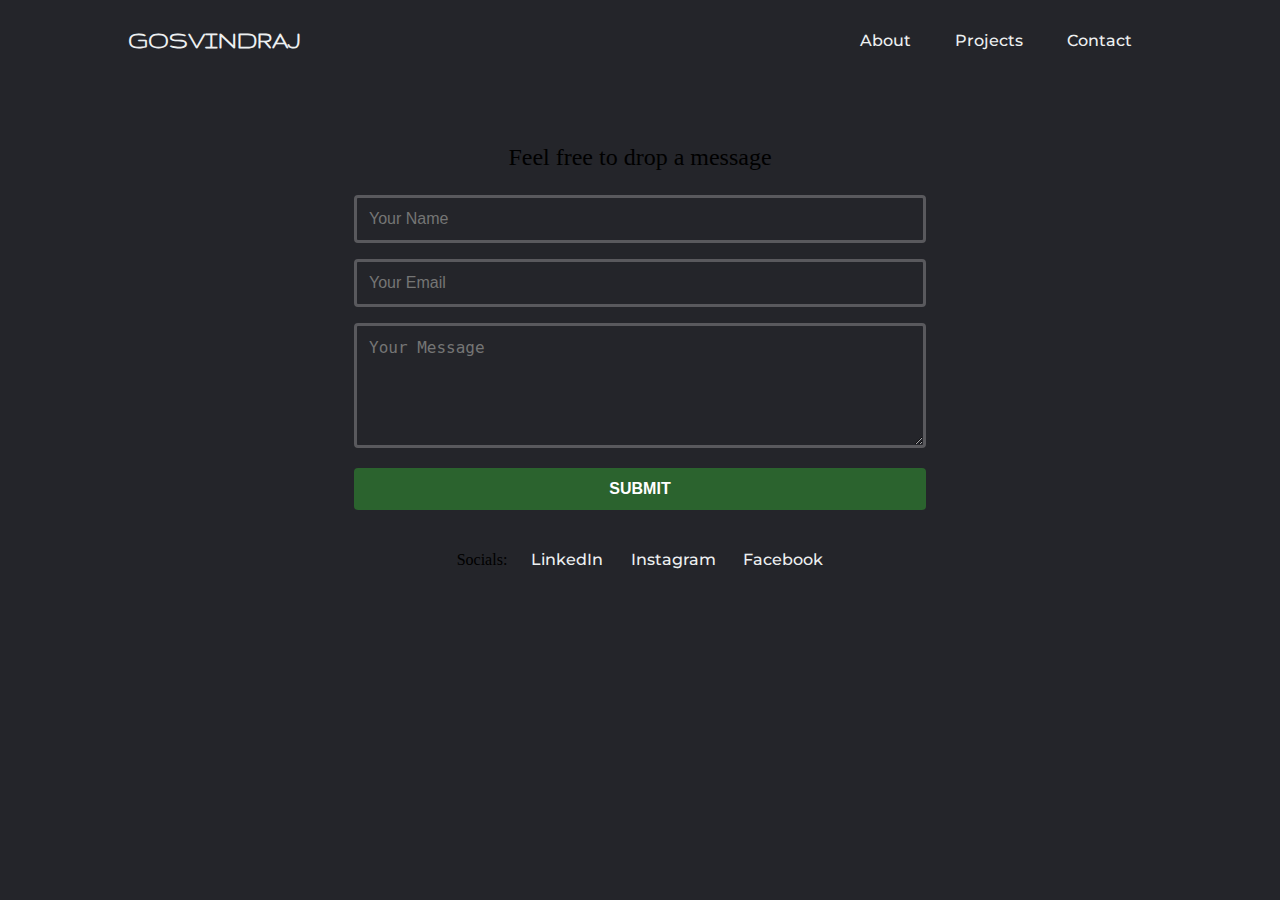
<file: contact.html>
<!DOCTYPE html>
<html lang="en">
  <head>
    <meta charset="UTF-8" />
    <meta name="viewport" content="width=device-width, initial-scale=1.0" />
    <meta
      name="description"
      content="Personal portfolio of Gosvindraj, AI enthusiast and developer."
    />
    <meta name="author" content="Gosvindraj" />
    <link
      rel="stylesheet"
      href="https://cdnjs.cloudflare.com/ajax/libs/font-awesome/6.4.2/css/all.min.css"
      integrity="sha512-z3gLpd7yknf1YoNbCzqRKc4qyor8gaKU1qmn+CShxbuBusANI9QpRohGBreCFkKxLhei6S9CQXFEbbKuqLg0DA=="
      crossorigin="anonymous"
      referrerpolicy="no-referrer"
    />
    <link rel="stylesheet" href="styles.css" />
    <link rel="stylesheet" href="navbar.css" />
    <link rel="stylesheet" href="contact.css" />
    <link rel="icon" href="/favicon.ico" />
    <title>Gosvindraj | Contact</title>
  </head>

  <body>
    <header>
      <a href="index.html"><div id="logo">GOSVINDRAJ</div></a>
      <nav>
        <ul class="nav_links">
          <li><a href="about.html">About</a></li>
          <li><a href="project.html">Projects</a></li>
          <li><a href="contact.html">Contact</a></li>
        </ul>
      </nav>
      <div class="toggle_btn">
        <i class="fa-solid fa-bars"></i>
      </div>
      <div class="dropdown_menu">
        <li><a href="about.html">About</a></li>
        <li><a href="project.html">Projects</a></li>
        <li><a href="contact.html">Contact</a></li>
      </div>
    </header>

    <section id="contact" class="contact-section">
      <div id="contact-form-wrapper">
        <h2 id="form-title">Feel free to drop a message</h2>

        <form id="contact-form">
          <label for="name" class="sr-only">Name</label>
          <input
            type="text"
            id="name"
            name="name"
            placeholder="Your Name"
            required
          />

          <label for="email" class="sr-only">Email</label>
          <input
            type="email"
            id="email"
            name="email"
            placeholder="Your Email"
            required
          />

          <label for="message" class="sr-only">Message</label>
          <textarea
            id="message"
            name="message"
            rows="5"
            placeholder="Your Message"
            required
          ></textarea>

          <button type="submit" style="font-weight: bold">SUBMIT</button>
        </form>
        <div id="response-message"></div>
      </div>

      <!-- Social Media Links -->
      <div class="social-links">
        <h4>Socials:</h4>
        <a
          href="https://www.linkedin.com/in/gosvindraj-m-3306b9280/"
          target="_blank"
          rel="noopener"
        >
          <i class="fa-brands fa-linkedin"></i>
          <span class="social-text">LinkedIn</span>
        </a>

        <a
          href="https://www.instagram.com/gosv7ndraj/"
          target="_blank"
          rel="noopener"
          ><i class="fa-brands fa-instagram" style="padding-right: 3.5px"></i
          ><span class="social-text">Instagram</span></a
        >
        <a
          href="https://www.facebook.com/gosvindraj.fuzz/"
          target="_blank"
          rel="noopener"
          ><i class="fa-brands fa-facebook" style="padding-right: 3.5px"></i
          ><span class="social-text">Facebook</span></a
        >
      </div>
    </section>
    <script src="script.js"></script>
    <script src="https://cdn.emailjs.com/sdk/2.3.2/email.min.js"></script>
    <script>
      // initialize with YOUR user‑ID (found under Integration → API Keys)
      emailjs.init("nWphQI8z1ReghKuBL");
    </script>
  </body>
</html>
</file>
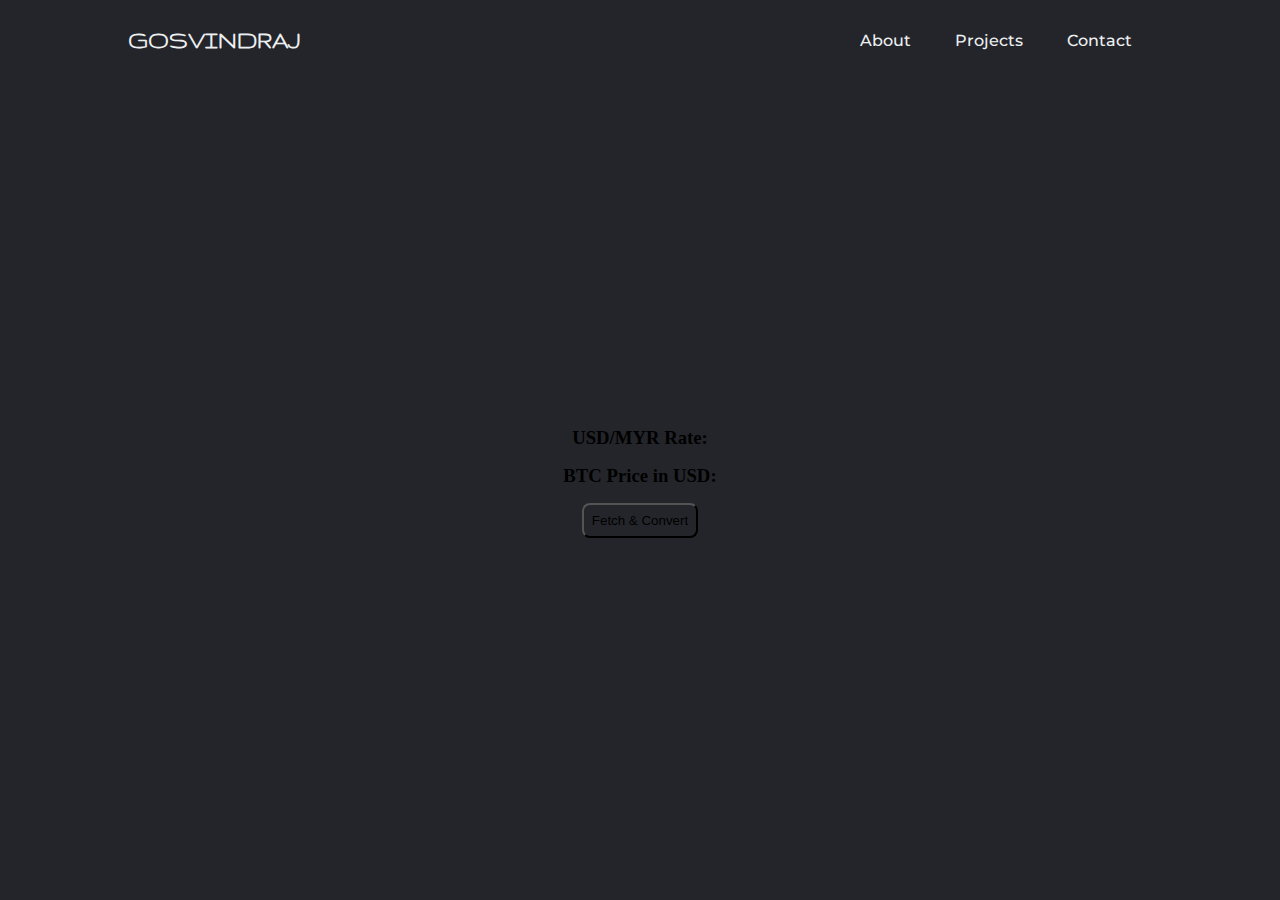
<file: crypto-api.html>
<!DOCTYPE html>
<html lang="en">
  <head>
    <meta charset="UTF-8" />
    <meta name="viewport" content="width=device-width, initial-scale=1.0" />
    <meta
      name="description"
      content="Personal portfolio of Gosvindraj, AI enthusiast and developer."
    />
    <meta name="author" content="Gosvindraj" />
    <link
      rel="stylesheet"
      href="https://cdnjs.cloudflare.com/ajax/libs/font-awesome/6.4.2/css/all.min.css"
      integrity="sha512-z3gLpd7yknf1YoNbCzqRKc4qyor8gaKU1qmn+CShxbuBusANI9QpRohGBreCFkKxLhei6S9CQXFEbbKuqLg0DA=="
      crossorigin="anonymous"
      referrerpolicy="no-referrer"
    />
    <link rel="stylesheet" href="styles.css" />
    <link rel="stylesheet" href="navbar.css" />
    <link rel="stylesheet" href="crypto-api.css" />
    <link rel="icon" href="/favicon.ico" />
    <title>Gosvindraj | Project</title>
  </head>
  <body>
    <header>
      <a href="index.html"><div id="logo">GOSVINDRAJ</div></a>
      <nav>
        <ul class="nav_links">
          <li><a href="about.html">About</a></li>
          <li><a href="project.html">Projects</a></li>
          <li><a href="contact.html">Contact</a></li>
        </ul>
      </nav>
      <div class="toggle_btn">
        <i class="fa-solid fa-bars"></i>
      </div>
      <div class="dropdown_menu">
        <li><a href="about.html">About</a></li>
        <li><a href="project.html">Projects</a></li>
        <li><a href="contact.html">Contact</a></li>
      </div>
    </header>
    <div class="display">
      <div class="convert_box">
        <h3>USD/MYR Rate: <span id="rate_myr"></span></h3>
        <h3>BTC Price in USD: <span id="btc_price"></span></h3>
        <button class="convert_button">Fetch & Convert</button>
        <h3>
          <span id="btc_price_myr"></span>
        </h3>
      </div>
    </div>
    <script src="crypto-api.js"></script>
    <script src="script.js"></script>
  </body>
</html>
</file>
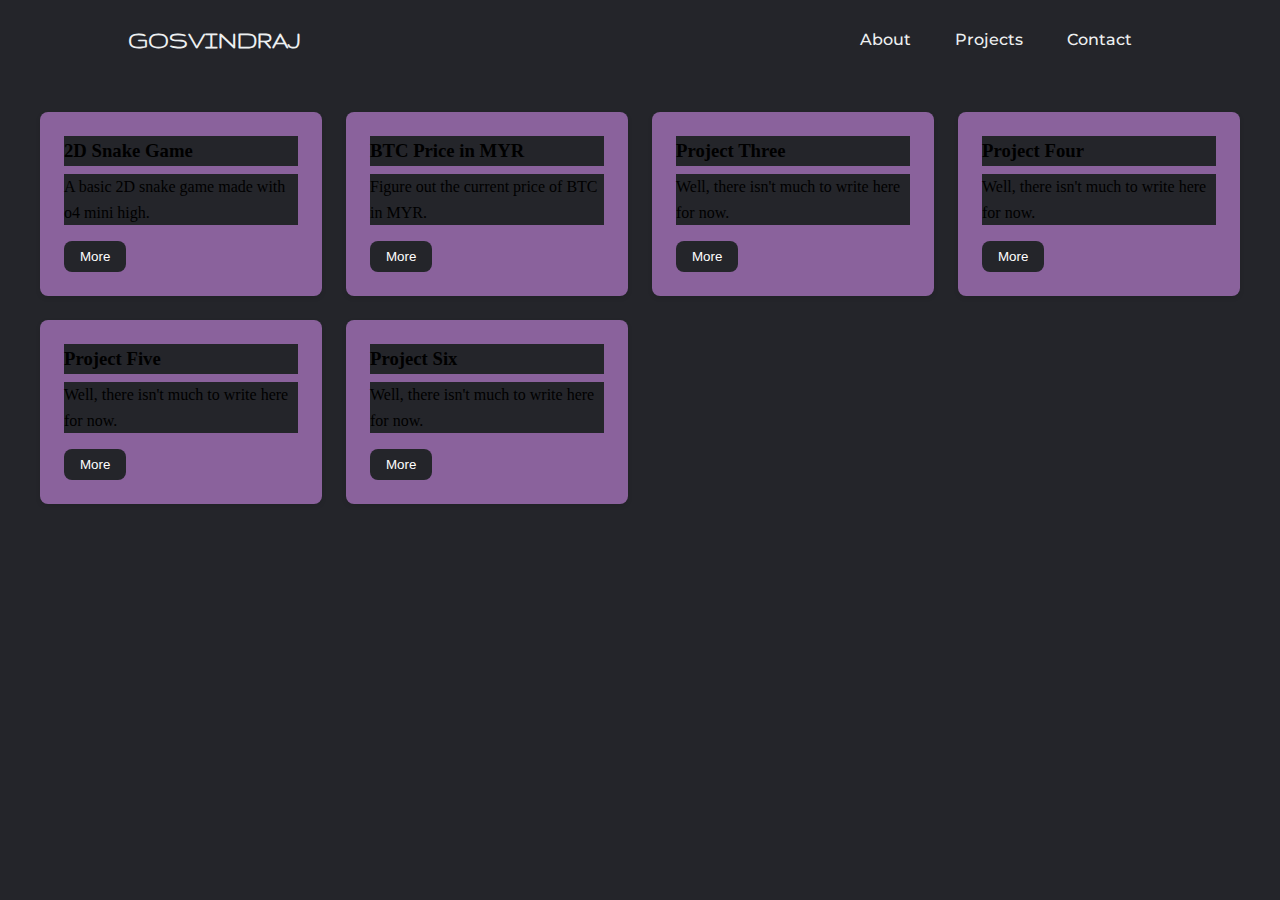
<file: project.html>
<!DOCTYPE html>
<html lang="en">
  <head>
    <meta charset="UTF-8" />
    <meta name="viewport" content="width=device-width, initial-scale=1.0" />
    <meta
      name="description"
      content="Personal portfolio of Gosvindraj, AI enthusiast and developer."
    />
    <meta name="author" content="Gosvindraj" />
    <link
      rel="stylesheet"
      href="https://cdnjs.cloudflare.com/ajax/libs/font-awesome/6.4.2/css/all.min.css"
      integrity="sha512-z3gLpd7yknf1YoNbCzqRKc4qyor8gaKU1qmn+CShxbuBusANI9QpRohGBreCFkKxLhei6S9CQXFEbbKuqLg0DA=="
      crossorigin="anonymous"
      referrerpolicy="no-referrer"
    />
    <link rel="stylesheet" href="styles.css" />
    <link rel="stylesheet" href="navbar.css" />
    <link rel="stylesheet" href="project.css" />
    <link rel="icon" href="/favicon.ico" />
    <title>Gosvindraj | Project</title>
  </head>

  <body>
    <header>
      <a href="index.html"><div id="logo">GOSVINDRAJ</div></a>
      <nav>
        <ul class="nav_links">
          <li><a href="about.html">About</a></li>
          <li><a href="project.html">Projects</a></li>
          <li><a href="contact.html">Contact</a></li>
        </ul>
      </nav>
      <div class="toggle_btn">
        <i class="fa-solid fa-bars"></i>
      </div>
      <div class="dropdown_menu">
        <li><a href="about.html">About</a></li>
        <li><a href="project.html">Projects</a></li>
        <li><a href="contact.html">Contact</a></li>
      </div>
    </header>
    <section id="projects">
      <div class="project-grid">
        <div class="project-card">
          <h3>2D Snake Game</h3>
          <p>A basic 2D snake game made with o4 mini high.</p>
          <button class="more-btn">More</button>
          <div class="details">
            <p>Just click on "View Live" and try it yourself.</p>
            <a href="snake-game.html">View Live</a> |
            <a href="#">Source Code</a>
          </div>
        </div>
        <div class="project-card">
          <h3>BTC Price in MYR</h3>
          <p>Figure out the current price of BTC in MYR.</p>
          <button class="more-btn">More</button>
          <div class="details">
            <p>Fetch API of exchange rate and BTC/USD pair, then convert.</p>
            <a href="crypto-api.html">View Live</a> |
            <a href="#">Source Code</a>
          </div>
        </div>
        <div class="project-card">
          <h3>Project Three</h3>
          <p>Well, there isn't much to write here for now.</p>
          <button class="more-btn">More</button>
          <div class="details">
            <p>
              I have to give detailed information about project three, but
              nothing to detail atm keks.
            </p>
            <a href="#">View Live</a> | <a href="#">Source Code</a>
          </div>
        </div>
        <div class="project-card">
          <h3>Project Four</h3>
          <p>Well, there isn't much to write here for now.</p>
          <button class="more-btn">More</button>
          <div class="details">
            <p>
              I have to give detailed information about project four, but
              nothing to detail atm keks.
            </p>
            <a href="#">View Live</a> | <a href="#">Source Code</a>
          </div>
        </div>
        <div class="project-card">
          <h3>Project Five</h3>
          <p>Well, there isn't much to write here for now.</p>
          <button class="more-btn">More</button>
          <div class="details">
            <p>
              I have to give detailed information about project five, but
              nothing to detail atm keks.
            </p>
            <a href="#">View Live</a> | <a href="#">Source Code</a>
          </div>
        </div>
        <div class="project-card">
          <h3>Project Six</h3>
          <p>Well, there isn't much to write here for now.</p>
          <button class="more-btn">More</button>
          <div class="details">
            <p>
              I have to give detailed information about project six, but nothing
              to detail atm keks.
            </p>
            <a href="#">View Live</a> | <a href="#">Source Code</a>
          </div>
        </div>
      </div>
    </section>
    <script src="script.js"></script>
  </body>
</html>
</file>
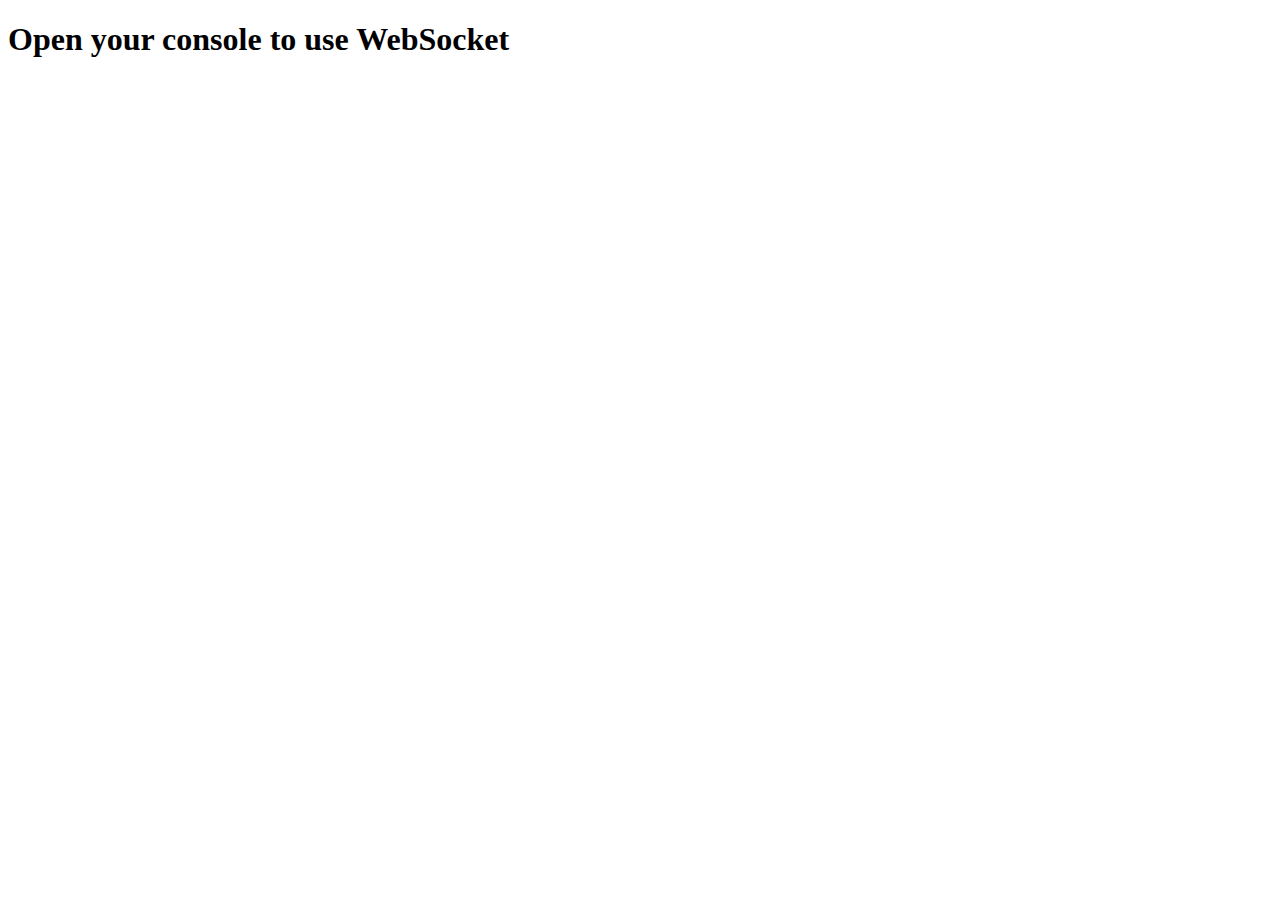
<file: test-websocket.html>
<!DOCTYPE html>
<html>
  <head>
    <title>WebSocket Console Chat</title>
  </head>
  <body>
    <h1>Open your console to use WebSocket</h1>

    <script>
      // Open a WebSocket connection
      const socket = new WebSocket("wss://ws.postman-echo.com/raw");

      // Save it to the window so you can use it in the console
      window.ws = socket;

      socket.onopen = () => {
        console.log(
          "✅ WebSocket connected. Use ws.send('your message') in the console."
        );
      };

      socket.onmessage = (event) => {
        console.log("💬 Received:", event.data);
      };

      socket.onerror = (error) => {
        console.error("❌ WebSocket error:", error);
      };

      socket.onclose = () => {
        console.log("🔌 WebSocket disconnected.");
      };
    </script>
  </body>
</html>
</file>
<file: styles.css>
@import url('https://fonts.googleapis.com/css2?family=Gruppo&family=Montserrat:wght@500&family=Rubik+Puddles&display=swap');


* {
    box-sizing: border-box;
    padding: 0;
    margin: 0;
    background-color: #24252A;
}

body {
    height: calc(100vh - 140px);
    width: 100vw;
    padding: 0;
    margin: 0;
    
}

li, a {
    font-family: "Montserrat", sans-serif;
    font-weight: 500;
    font-size: 16px;
    color: #edf0f1;
    text-decoration: none;
}

header {
    display: flex;
    justify-content: space-between;
    align-items: center;
    padding: 40px 10%;
    height: 80px;


}

#logo {
    font-family: "Gruppo", sans-serif;
    color: #edf0f1;
    font-weight: 700;
    font-size: 25px;
    cursor: pointer;
    margin-right: auto;
    transition: all 0.3s ease 0s;
}

#logo:hover {
    color: purple;
}


.nav_links {
    list-style: none;
}

.nav_links li {
    display: inline-block;
    padding: 0 20px;
}

.nav_links li a {
    transition: all 0.3s ease 0s;
}

.nav_links li a:hover {
    color: #0088a9;
}

#main {
    font-family: "Rubik Puddles", sans-serif;
    display: flex;
    justify-content: center;
    font-size: 100px;
    color: #edf0f1;
    height: 100%;
    width: 100%;
    align-items: center;
    margin-top: 60px;
    padding-bottom: 100px;
}

#soon {
    transition: all 0.3s ease 0s;
    cursor: pointer;
}
#soon:hover {
    color: yellowgreen;
}


.floating { 
    animation-name: floating, opacity;
    animation-duration: 3s;
    animation-iteration-count: infinite, 1;
    animation-timing-function: ease-in-out;
    
    
}
 
@keyframes floating {
    0% { transform: translate(0,  0px); }
    50%  { transform: translate(0, -50px); }
    100%   { transform: translate(0, -0px); }   
}


.opacity {
    animation-name: opacity;
    animation-duration: 3s;
    animation-iteration-count: 1;

}

@keyframes opacity {
    0% {opacity: 0}
    100% {opacity: 1}
}


.hover-underline-animation {
    display: inline-block;
    position: relative;
    color: #0087ca;
  }
  
  .hover-underline-animation::after{
    content: '';
    position: absolute;
    width: 100%;
    transform: scaleX(0);
    height: 1px;
    bottom: 0;
    left: 0;
    background-color: #0087ca;
    transform-origin: bottom right;
    transition: transform 0.3s ease-out;

    
  }
  
  .hover-underline-animation:hover::after {
    transform: scaleX(1);
    transform-origin: bottom left;
  }
</file>
<file: navbar.css>
li, a {
    font-family: "Montserrat", sans-serif;
    font-weight: 500;
    font-size: 16px;
    color: #edf0f1;
    text-decoration: none;
}

header {
    display: flex;
    justify-content: space-between;
    align-items: center;
    padding: 40px 10%;
    height: 80px;


}

#logo {
    font-family: "Gruppo", sans-serif;
    color: #edf0f1;
    font-weight: 700;
    font-size: 25px;
    cursor: pointer;
    margin-right: auto;
    transition: all 0.3s ease 0s;
}

#logo:hover {
    color: purple;
}


.nav_links {
    list-style: none;
}

.nav_links li {
    display: inline-block;
    padding: 0 20px;
}

.nav_links li a {
    transition: all 0.3s ease 0s;
}

.nav_links li a:hover {
    color: #0088a9;
}

.toggle_btn {
    color: #edf0f1;
    font-size: 1.5rem;
    cursor: pointer;
    display:none;
}

.toggle_btn:hover {
    color: #0088a9;
}


/*DROPDOWN MENU */

.dropdown_menu {
    display: none;
    position: absolute;
    right: 2rem;
    top: 85px;
    width: 150px;
    height: 0px;
    list-style: none;
    border-radius: 10px;
    background-color:rgba(0, 0, 0, 1);
    backdrop-filter: blur(1px);
    z-index: 1;
    transition: height 0.2s cubic-bezier(0.175, 0.885, 0.32, 1.275);
    overflow: hidden;

}

.dropdown_menu.open {
    height: 127px;
}

.dropdown_menu li {
    padding: 0.7rem;
    display: flex;
    align-items: center;
    justify-content: center;
}

/* RESPONSIVE DESIGN */

@media(max-width: 700px){
    .nav_links{
        display:none;
    }

    .toggle_btn{
        display:block;
    }

    .dropdown_menu{
        display:block;
    }
}
</file>
<file: contact.css>
/* CONTACT DESIGN */

.contact-section {
    max-width: 700px;
    margin: 0 auto;
    padding: 4rem;
  }

  .contact-section h2 {
    text-align: center;
    margin-bottom: 1.5rem;
    font-size: 1.5rem;
    font-weight: normal;
  }

  .contact-section input,
  .contact-section textarea {
    width: 100%;
    padding: 0.75rem;
    margin-bottom: 1rem;
    border: 3px solid #59595d;
    border-radius: 4px;
    font-size: 1rem;
  }

  .contact-section input:focus,
  .contact-section textarea:focus {
    outline: none;
    border-color: #1539ee;
    border-width: 3px;
  }

  .contact-section button {
    display: block;
    width: 100%;
    padding: 0.75rem;
    border: none;
    border-radius: 4px;
    background: #2b632e;
    color: #fff;
    font-size: 1rem;
    cursor: pointer;
    transition: 0.3s;
  }

  .contact-section button:hover {
    background: #403d42;
  }

  /*.disabled-link {
    pointer-events: none;
    color: gray;
    text-decoration: none;
    cursor: default;
    opacity: 0.6;
  }*/

  .social-links h4 {
    font-weight: normal;
     font-size: 1rem;
  }

  .social-links {
    display: flex;
    justify-content: center;
    gap: 1.5rem;
    margin-top: 2.5rem;
    align-items: center;

  }

  .social-links a {
    font-size: 1rem;
    text-decoration: none;
    color: #edf0f1;
  }

  /* Utility class for accessible labels */
  .sr-only {
    position: absolute;
    width: 1px;
    height: 1px;
    padding: 0;
    margin: -1px;
    overflow: hidden;
    clip: rect(0,0,0,0);
    white-space: nowrap;
    border: 0;
  }

  .social-links a:hover {
    color: #0088a9;
}

@media(max-width: 700px){
  .social-text{
      display: none;
  }

  .fa-brands{
      font-size: 3rem;
      padding: 6px;
  }

  .social-links h4 {
    display: none;
  }

}


/* Post form submission */
#response-message {
  display: none;
  padding: 20px;
  border-radius: 5px;
  font-weight: bold;
  text-align: center;
  max-width: 600px;
  font-size: 18px;
  
}

/* Success */
#response-message.response-success {
  display: block;
  background-color: #d4edda;
  color: #0f5432;
  border: 1px solid #c3e6cb;
  
  
}

/* Error */
#response-message.response-error {
  display: block;
  background-color: #f8d7da;
  color: #721c24;
  border: 1px solid #f5c6cb;
  animation: fadeOut 4s forwards;
  position: absolute;
  top: 50%;
  left: 50%;
  transform: translateX(-50%);
  width: 60%;
  z-index: 10;
  box-shadow: 0 4px 12px rgba(0, 0, 0, 0.1);
}

#contact-form-wrapper {
  position: relative;
}

/* Fade out after 4s */
@keyframes fadeOut {
  0% { opacity: 1; }
  75% { opacity: 1; }
  100% { opacity: 0; display: none; }
}

/* Fade out */
.fade-out {
  opacity: 0;
  transition: opacity 0.5s ease;
}

/* Fade in */
.fade-in {
  opacity: 0;
  display: block;
  animation: fadeIn 0.5s forwards;
}

@keyframes fadeIn {
  to {
    opacity: 1;
  }
}
</file>
<file: crypto-api.css>
body {
    display: flex;
    flex-direction: column;
    height: 100vh;
    margin: 0;
  }
  
.display {
    flex: 1;
    display: flex;
    justify-content: center;
    align-items: center;
    
}

.convert_box {
    justify-content: center;
    align-items: center;
    display: flex;
    flex-direction: column;
    gap: 1rem;
   
}

.convert_button {
    padding: 8px;
    border-radius: 8px;
}
</file>
<file: project.css>
:root {
    --card-bg: #8a629c;
    --primary: #000000;
    --accent: #24252A;
    --radius: 8px;
    --transition: 0.3s ease;
  }
  * { box-sizing: border-box; margin: 0; padding: 0; }
  body {
    color: var(--primary);
    line-height: 1.6;
  }

 
  .project-grid {
    display: grid;
    grid-template-columns: repeat(auto-fit, minmax(280px, 1fr));
    gap: 1.5rem;
    max-width: 1200px;
    margin: 0 auto;
  }
  .project-card {
    background: var(--card-bg);
    border-radius: var(--radius);
    padding: 1.5rem;
    box-shadow: 0 2px 5px rgba(0,0,0,0.1);
    transition: transform var(--transition), box-shadow var(--transition);
    position: relative;
    overflow: hidden;
  }
  .project-card:hover {
    transform: translateY(-5px);
    box-shadow: 0 4px 10px rgba(214, 85, 234, 0.15);
  }
  .project-card h3 {
    margin-bottom: 0.5rem;
  }
  .project-card p {
    margin-bottom: 1rem;
  }
  .more-btn {
    background: var(--accent);
    color: #fff;
    border: none;
    padding: 0.5rem 1rem;
    border-radius: var(--radius);
    cursor: pointer;
    transition: var(--transition);
  }
  .more-btn:hover {
    background: darken(var(--accent), 10%);
    color: var(--accent);
  }
  .details {
    max-height: 0;
    overflow: hidden;
    transition: max-height var(--transition);
  }
  .project-card.active .details {
    max-height: 200px; /* adjust based on content length */
    margin-top: 1rem;
  }
  .details a {
    display: inline-block;
    margin-top: 0.5rem;
    color: var(--accent);
    text-decoration: none;
    border-bottom: 1px solid transparent;
    transition: border-color var(--transition);
  }
  .details a:hover {
    border-color: var(--accent);
  }

  #projects {
    margin-top: 2rem;
  }
</file>
